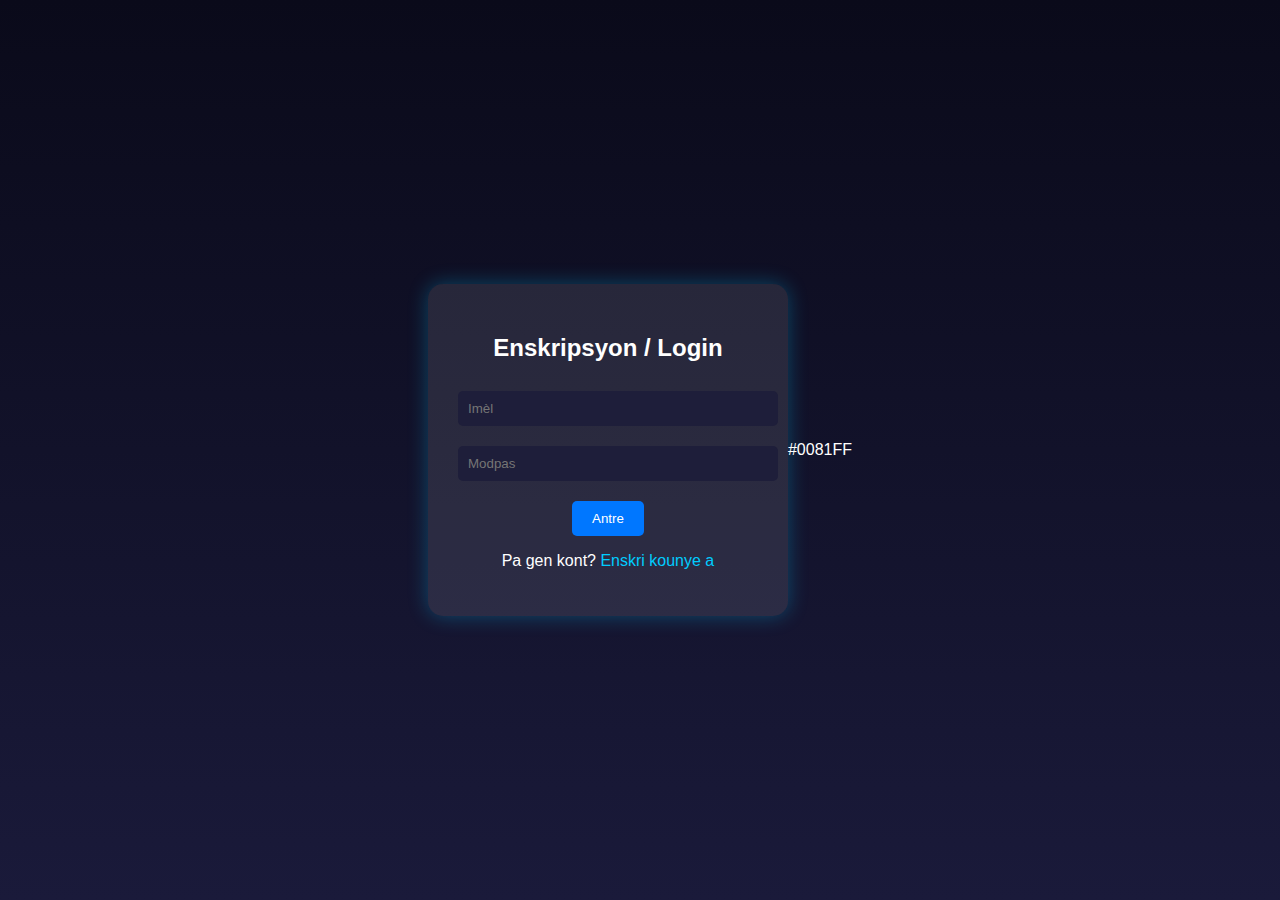
<file: index.html>
<!DOCTYPE html>
<html lang="ht">
<head>
    <meta charset="UTF-8">
    <meta name="viewport" content="width=device-width, initial-scale=1.0">
    <title>Enskripsyon | Galeri Foto Premium</title>
    <link rel="stylesheet" href="style.css">
</head>
<body class="login-page">
    <div class="login-container">
        <h2>Enskripsyon / Login</h2>
        <form id="loginForm">
            <input type="email" placeholder="Imèl" required>
            <input type="password" placeholder="Modpas" required>
            <button type="submit">Antre</button>
        </form>
        <p>Pa gen kont? <a href="#" id="showRegister">Enskri kounye a</a></p>
    </div>

    <div class="register-container hidden">
        <h2>Kreye yon Kont</h2>
        <form id="registerForm">
            <input type="text" placeholder="Non konplè" required>
            <input type="email" placeholder="Imèl" required>
            <input type="password" placeholder="Modpas" required>
            <button type="submit">Enskri</button>
        </form>
        <p>Deja gen kont? <a href="#" id="showLogin">Konekte</a></p>
    </div>

    <script src="auth.js"></script>
</body>
</html>#0081FF
</file>
<file: style.css>
/* ----- Jeneral ----- */
body {
    font-family: 'Arial', sans-serif;
    margin: 0;
    padding: 0;
    background: #0a0a1a; /* Nwa ak ble fonse */
    color: #fff;
    text-align: center;
}

/* ----- Paj Login ----- */
.login-page {
    background: linear-gradient(to bottom, #0a0a1a, #1a1a3a);
    height: 100vh;
    display: flex;
    justify-content: center;
    align-items: center;
}

.login-container, .register-container {
    background: rgba(255, 255, 255, 0.1);
    padding: 30px;
    border-radius: 15px;
    box-shadow: 0 0 20px rgba(0, 200, 255, 0.3);
    width: 300px;
}

.hidden {
    display: none;
}

input {
    width: 100%;
    padding: 10px;
    margin: 10px 0;
    border: none;
    border-radius: 5px;
    background: #1e1e3a;
    color: #fff;
}

button {
    background: #0077ff;
    color: white;
    border: none;
    padding: 10px 20px;
    border-radius: 5px;
    cursor: pointer;
    margin-top: 10px;
}

button:hover {
    background: #0055cc;
}

a {
    color: #00ccff;
    text-decoration: none;
}

/* ----- Paj Prensipal ----- */
.home-page {
    background: #0a0a1a;
}

header {
    background: #1a1a3a;
    padding: 20px;
    display: flex;
    justify-content: space-between;
    align-items: center;
}

nav a {
    margin: 0 15px;
    color: #00ccff;
}

.hero {
    background: url('hero-bg.jpg') no-repeat center center/cover;
    padding: 100px 20px;
    color: #fff;
}

.categories, .featured-photos {
    padding: 50px 20px;
}

.category-list {
    display: flex;
    flex-wrap: wrap;
    justify-content: center;
    gap: 20px;
}

.category {
    background: #1a1a3a;
    padding: 20px;
    border-radius: 10px;
    width: 150px;
    cursor: pointer;
}

.category:hover {
    background: #0077ff;
}

.photo-gallery {
    display: flex;
    flex-wrap: wrap;
    justify-content: center;
    gap: 20px;
}

.photo-item {
    background: #1a1a3a;
    padding: 15px;
    border-radius: 10px;
    width: 200px;
}

.photo-item img {
    width: 100%;
    border-radius: 10px;
}

.buy-btn {
    background: #00cc00;
}

.buy-btn:hover {
    background: #009900;
}

footer {
    background: #1a1a3a;
    padding: 20px;
    margin-top: 50px;
}
</file>
